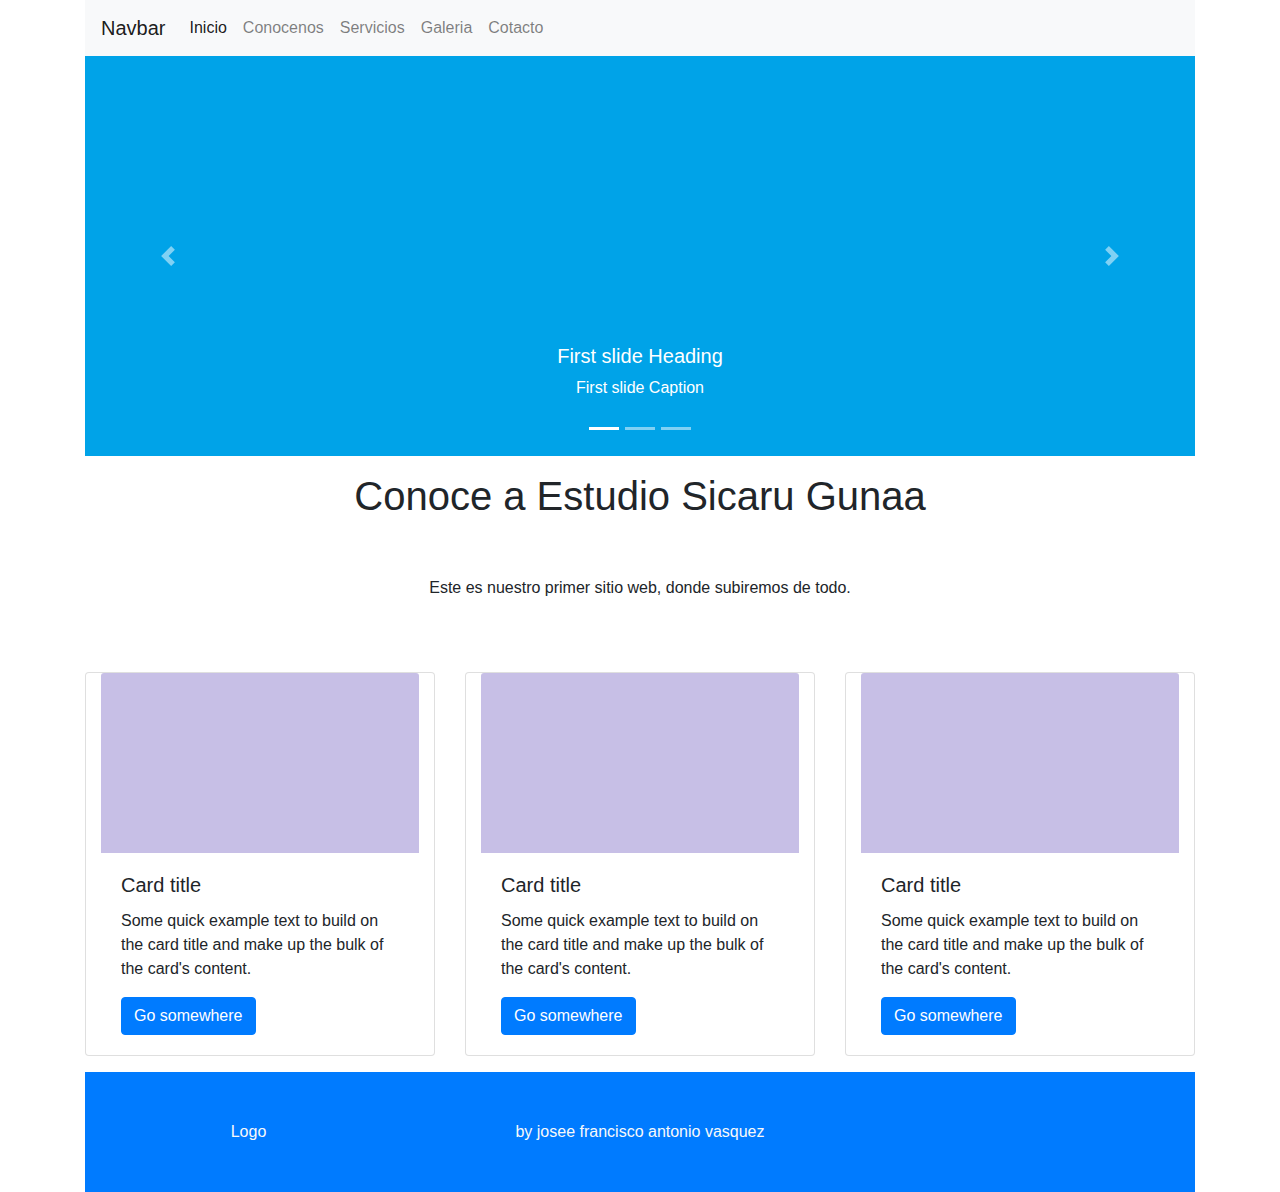
<file: conocenos.html>
<!DOCTYPE html>
<html lang="es">
<head>
<meta charset="utf-8">
<meta http-equiv="X-UA-Compatible" content="IE=edge">
<meta name="viewport" content="width=device-width, initial-scale=1">

<title>SICARU</title>

<!-- Bootstrap -->
<link href="css/bootstrap-4.4.1.css" rel="stylesheet">
<link href="css/estilos.css" rel="stylesheet" type="text/css">

</head>
<body>
<!-- body code goes here --> 
<!--=============================================--> 
<!--==============PRINCIPAL===============================--> 
<!--=============================================-->
<div class="container-fluid">
  <div class="container"> 
    
    <!--=============================================--> 
    <!--==============MENU===============================--> 
    <!--=============================================-->
    <nav class="navbar navbar-expand-lg navbar-light bg-light"> <a class="navbar-brand" href="#">Navbar</a>
      <button class="navbar-toggler" type="button" data-toggle="collapse" data-target="#navbarSupportedContent1" aria-controls="navbarSupportedContent1" aria-expanded="false" aria-label="Toggle navigation"> <span class="navbar-toggler-icon"></span> </button>
      <div class="collapse navbar-collapse" id="navbarSupportedContent1">
        <ul class="navbar-nav mr-auto">
          <li class="nav-item active"> <a class="nav-link" href="index.html">Inicio<span class="sr-only">(current)</span></a> </li>
          <li class="nav-item"> <a class="nav-link" href="conocenos.html">Conocenos</a> </li>
          <li class="nav-item"> <a class="nav-link" href="servicios.html">Servicios</a> </li>
          <li class="nav-item"> <a class="nav-link" href="galeria.html">Galeria</a> </li>
          <li class="nav-item"> <a class="nav-link" href="contacto.html">Cotacto</a> </li>
        </ul>
      </div>
    </nav>
    <!--=============================================--> 
    <!--==============ELEMENTO SLIDER===============================--> 
    <!--=============================================-->
    <div id="carouselExampleIndicators1" class="carousel slide" data-ride="carousel" style="background-color: grey">
      <ol class="carousel-indicators">
        <li data-target="#carouselExampleIndicators1" data-slide-to="0" class="active"></li>
        <li data-target="#carouselExampleIndicators1" data-slide-to="1"></li>
        <li data-target="#carouselExampleIndicators1" data-slide-to="2"></li>
      </ol>
      <div class="carousel-inner" role="listbox">
        <div class="carousel-item active"> <img class="d-block mx-auto" src="images/1.jpg" alt="First slide">
          <div class="carousel-caption">
            <h5>First slide Heading</h5>
            <p>First slide Caption</p>
          </div>
        </div>
        <div class="carousel-item"> <img class="d-block mx-auto" src="images/2.jpg" alt="Second slide">
          <div class="carousel-caption">
            <h5>Second slide Heading</h5>
            <p>Second slide Caption</p>
          </div>
        </div>
        <div class="carousel-item"> <img class="d-block mx-auto" src="images/3.jpg" alt="Third slide">
          <div class="carousel-caption">
            <h5>Third slide Heading</h5>
            <p>Third slide Caption</p>
          </div>
        </div>
      </div>
      <a class="carousel-control-prev" href="#carouselExampleIndicators1" role="button" data-slide="prev"> <span class="carousel-control-prev-icon" aria-hidden="true"></span> <span class="sr-only">Previous</span> </a> <a class="carousel-control-next" href="#carouselExampleIndicators1" role="button" data-slide="next"> <span class="carousel-control-next-icon" aria-hidden="true"></span> <span class="sr-only">Next</span> </a> </div>
    <h1 class="text-center mt-3"> Conoce a Estudio Sicaru Gunaa</h1>
    <p class="text-center p-5"> Este es nuestro primer sitio web, donde subiremos de todo.</p>
    <!----> 
    
    <!--=============================================--> 
    <!--==============ELEMENTO card===============================--> 
    <!--=============================================-->
    
    <div class="row mt-3 ">
      <div class=" col-lg-4 pt-2 ">
        <div class="card col-lg-12 col-md-12"> <img class="card-img-top" src="images/4.jpg" alt="Card image cap">
          <div class="card-body">
            <h5 class="card-title">Card title</h5>
            <p class="card-text">Some quick example text to build on the card title and make up the bulk of the card's content.</p>
            <a href="#" class="btn btn-primary">Go somewhere</a> </div>
        </div>
      </div>
      <div class="col-lg-4 pt-2">
        <div class="card col-lg-12 col-md-12"> <img class="card-img-top" src="images/4.jpg" alt="Card image cap">
          <div class="card-body">
            <h5 class="card-title">Card title</h5>
            <p class="card-text">Some quick example text to build on the card title and make up the bulk of the card's content.</p>
            <a href="#" class="btn btn-primary">Go somewhere</a> </div>
        </div>
      </div>
      <div class="col-lg-4 pt-2 ">
        <div class="card col-lg-12 col-md-12"> <img class="card-img-top" src="images/4.jpg" alt="Card image cap">
          <div class="card-body">
            <h5 class="card-title">Card title</h5>
            <p class="card-text">Some quick example text to build on the card title and make up the bulk of the card's content.</p>
            <a href="#" class="btn btn-primary">Go somewhere</a> </div>
        </div>
      </div>
    </div>
    
    <!--=============================================--> 
    <!--==============ELEMENTO acordeon===============================--> 
    <!--=============================================-->
   
	  
	  <!--=============================================--> 
<!--==============ELEMENTO footer===============================--> 
<!--=============================================--> 
    <footer class="bg-primary text-light text-center">
      <div class="row mt-3 p-5">
        <div class="col-lg-3">Logo</div>
        <div class="col-lg-6">by josee francisco antonio vasquez</div>
      </div>
    </footer>
    <!----> 
    
  </div>
</div>

<!--=============================================--> 
<!--==============ELEMENTO===============================--> 
<!--=============================================--> 

<!-- jQuery (necessary for Bootstrap's JavaScript plugins) --> 
<script src="js/jquery-3.4.1.min.js"></script> 

<!-- Include all compiled plugins (below), or include individual files as needed --> 
<script src="js/popper.min.js"></script> 
<script src="js/bootstrap-4.4.1.js"></script>
</body>
</html>
</file>
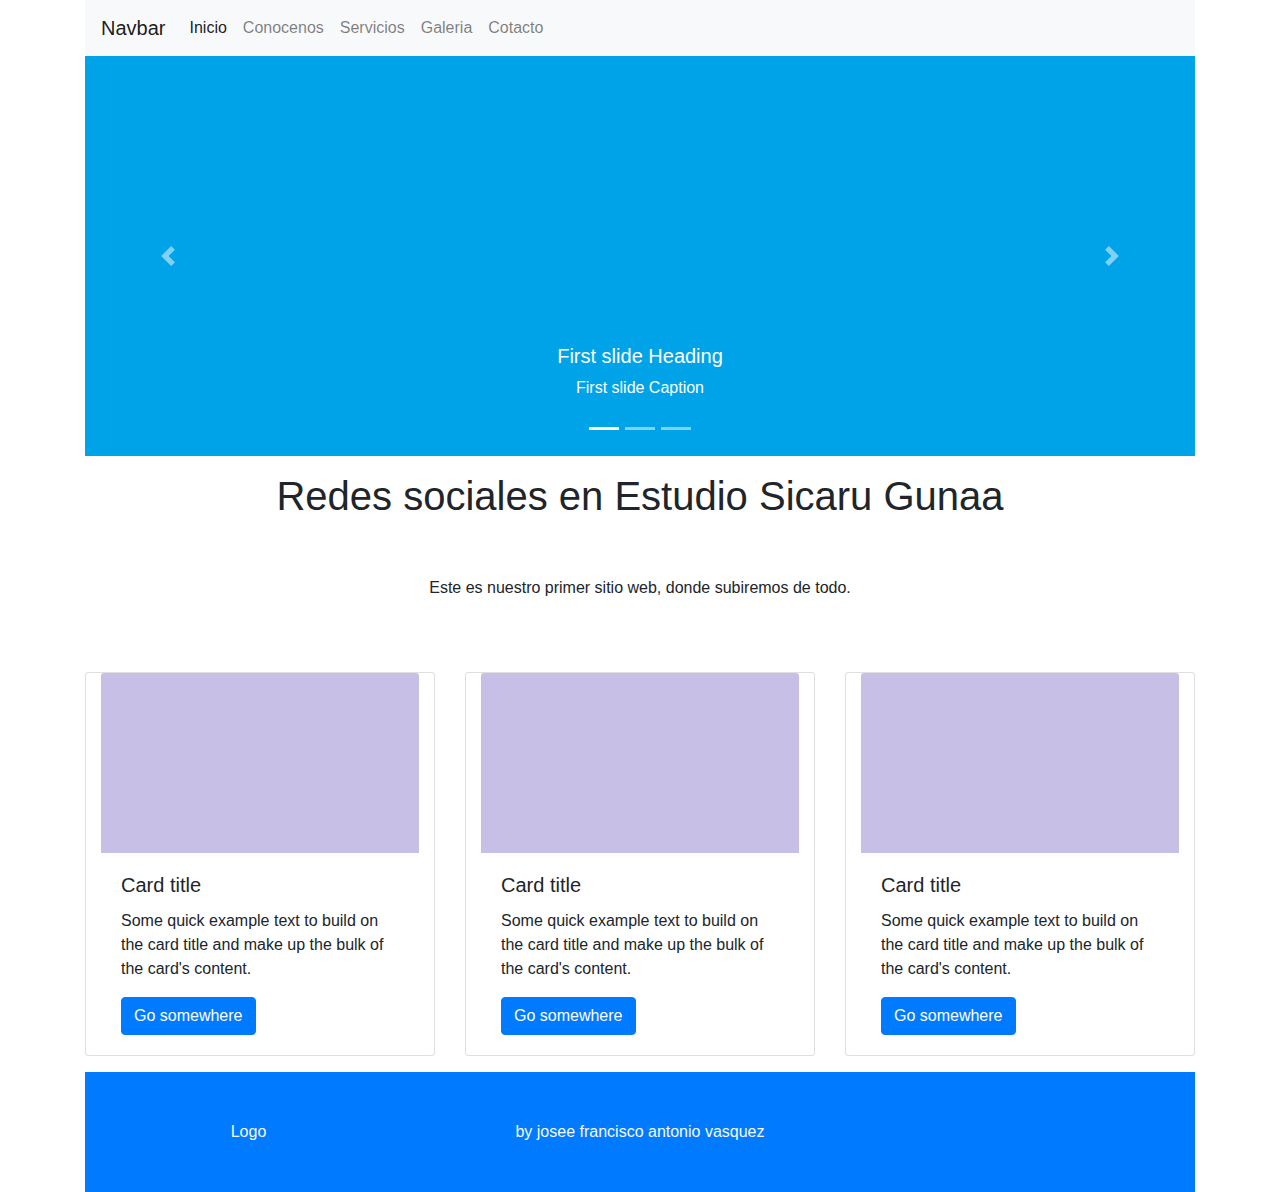
<file: contacto.html>
<!DOCTYPE html>
<html lang="es">
<head>
<meta charset="utf-8">
<meta http-equiv="X-UA-Compatible" content="IE=edge">
<meta name="viewport" content="width=device-width, initial-scale=1">

<title>SICARU</title>

<!-- Bootstrap -->
<link href="css/bootstrap-4.4.1.css" rel="stylesheet">
<link href="css/estilos.css" rel="stylesheet" type="text/css">

</head>
<body>
<!-- body code goes here --> 
<!--=============================================--> 
<!--==============PRINCIPAL===============================--> 
<!--=============================================-->
<div class="container-fluid">
  <div class="container"> 
    
    <!--=============================================--> 
    <!--==============MENU===============================--> 
    <!--=============================================-->
    <nav class="navbar navbar-expand-lg navbar-light bg-light"> <a class="navbar-brand" href="#">Navbar</a>
      <button class="navbar-toggler" type="button" data-toggle="collapse" data-target="#navbarSupportedContent1" aria-controls="navbarSupportedContent1" aria-expanded="false" aria-label="Toggle navigation"> <span class="navbar-toggler-icon"></span> </button>
      <div class="collapse navbar-collapse" id="navbarSupportedContent1">
        <ul class="navbar-nav mr-auto">
          <li class="nav-item active"> <a class="nav-link" href="index.html">Inicio<span class="sr-only">(current)</span></a> </li>
          <li class="nav-item"> <a class="nav-link" href="conocenos.html">Conocenos</a> </li>
          <li class="nav-item"> <a class="nav-link" href="servicios.html">Servicios</a> </li>
          <li class="nav-item"> <a class="nav-link" href="galeria.html">Galeria</a> </li>
          <li class="nav-item"> <a class="nav-link" href="contacto.html">Cotacto</a> </li>
        </ul>
      </div>
    </nav>
    <!--=============================================--> 
    <!--==============ELEMENTO SLIDER===============================--> 
    <!--=============================================-->
    <div id="carouselExampleIndicators1" class="carousel slide" data-ride="carousel" style="background-color: grey">
      <ol class="carousel-indicators">
        <li data-target="#carouselExampleIndicators1" data-slide-to="0" class="active"></li>
        <li data-target="#carouselExampleIndicators1" data-slide-to="1"></li>
        <li data-target="#carouselExampleIndicators1" data-slide-to="2"></li>
      </ol>
      <div class="carousel-inner" role="listbox">
        <div class="carousel-item active"> <img class="d-block mx-auto" src="images/1.jpg" alt="First slide">
          <div class="carousel-caption">
            <h5>First slide Heading</h5>
            <p>First slide Caption</p>
          </div>
        </div>
        <div class="carousel-item"> <img class="d-block mx-auto" src="images/2.jpg" alt="Second slide">
          <div class="carousel-caption">
            <h5>Second slide Heading</h5>
            <p>Second slide Caption</p>
          </div>
        </div>
        <div class="carousel-item"> <img class="d-block mx-auto" src="images/3.jpg" alt="Third slide">
          <div class="carousel-caption">
            <h5>Third slide Heading</h5>
            <p>Third slide Caption</p>
          </div>
        </div>
      </div>
      <a class="carousel-control-prev" href="#carouselExampleIndicators1" role="button" data-slide="prev"> <span class="carousel-control-prev-icon" aria-hidden="true"></span> <span class="sr-only">Previous</span> </a> <a class="carousel-control-next" href="#carouselExampleIndicators1" role="button" data-slide="next"> <span class="carousel-control-next-icon" aria-hidden="true"></span> <span class="sr-only">Next</span> </a> </div>
    <h1 class="text-center mt-3"> Redes sociales en Estudio Sicaru Gunaa</h1>
    <p class="text-center p-5"> Este es nuestro primer sitio web, donde subiremos de todo.</p>
    <!----> 
    
    <!--=============================================--> 
    <!--==============ELEMENTO card===============================--> 
    <!--=============================================-->
    
    <div class="row mt-3 ">
      <div class=" col-lg-4 pt-2 ">
        <div class="card col-lg-12 col-md-12"> <img class="card-img-top" src="images/4.jpg" alt="Card image cap">
          <div class="card-body">
            <h5 class="card-title">Card title</h5>
            <p class="card-text">Some quick example text to build on the card title and make up the bulk of the card's content.</p>
            <a href="#" class="btn btn-primary">Go somewhere</a> </div>
        </div>
      </div>
      <div class="col-lg-4 pt-2">
        <div class="card col-lg-12 col-md-12"> <img class="card-img-top" src="images/4.jpg" alt="Card image cap">
          <div class="card-body">
            <h5 class="card-title">Card title</h5>
            <p class="card-text">Some quick example text to build on the card title and make up the bulk of the card's content.</p>
            <a href="#" class="btn btn-primary">Go somewhere</a> </div>
        </div>
      </div>
      <div class="col-lg-4 pt-2 ">
        <div class="card col-lg-12 col-md-12"> <img class="card-img-top" src="images/4.jpg" alt="Card image cap">
          <div class="card-body">
            <h5 class="card-title">Card title</h5>
            <p class="card-text">Some quick example text to build on the card title and make up the bulk of the card's content.</p>
            <a href="#" class="btn btn-primary">Go somewhere</a> </div>
        </div>
      </div>
    </div>
    
    <!--=============================================--> 
    <!--==============ELEMENTO acordeon===============================--> 
    <!--=============================================-->
   
	  
	  <!--=============================================--> 
<!--==============ELEMENTO footer===============================--> 
<!--=============================================--> 
    <footer class="bg-primary text-light text-center">
      <div class="row mt-3 p-5">
        <div class="col-lg-3">Logo</div>
        <div class="col-lg-6">by josee francisco antonio vasquez</div>
      </div>
    </footer>
    <!----> 
    
  </div>
</div>

<!--=============================================--> 
<!--==============ELEMENTO===============================--> 
<!--=============================================--> 

<!-- jQuery (necessary for Bootstrap's JavaScript plugins) --> 
<script src="js/jquery-3.4.1.min.js"></script> 

<!-- Include all compiled plugins (below), or include individual files as needed --> 
<script src="js/popper.min.js"></script> 
<script src="js/bootstrap-4.4.1.js"></script>
</body>
</html>
</file>
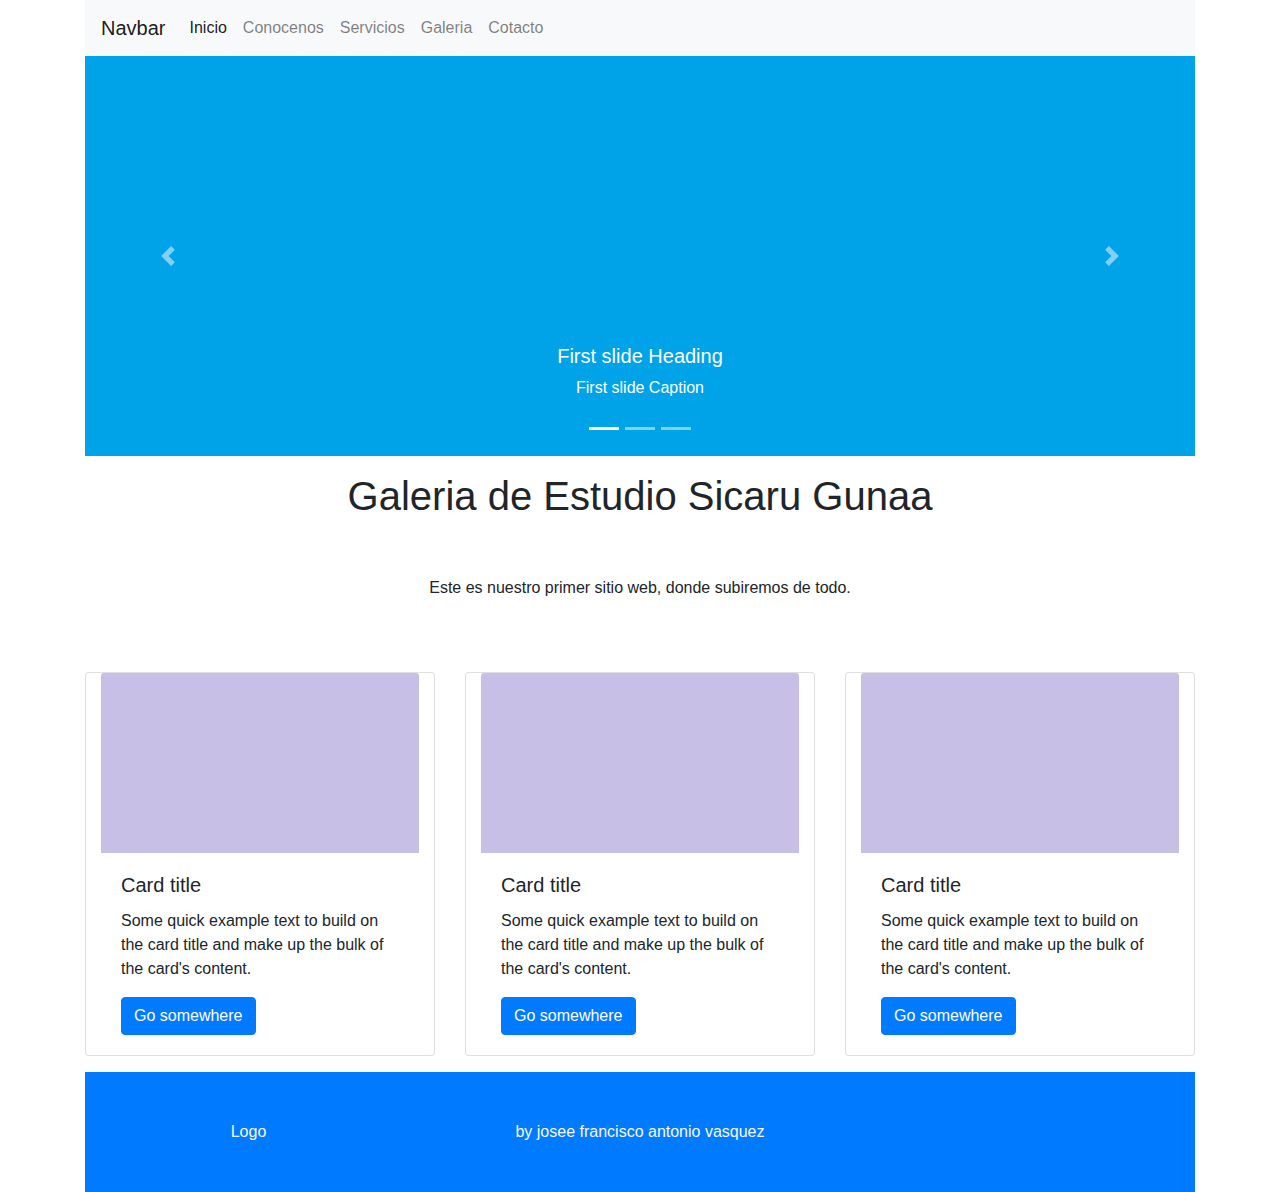
<file: galeria.html>
<!DOCTYPE html>
<html lang="es">
<head>
<meta charset="utf-8">
<meta http-equiv="X-UA-Compatible" content="IE=edge">
<meta name="viewport" content="width=device-width, initial-scale=1">

<title>SICARU</title>

<!-- Bootstrap -->
<link href="css/bootstrap-4.4.1.css" rel="stylesheet">
<link href="css/estilos.css" rel="stylesheet" type="text/css">

</head>
<body>
<!-- body code goes here --> 
<!--=============================================--> 
<!--==============PRINCIPAL===============================--> 
<!--=============================================-->
<div class="container-fluid">
  <div class="container"> 
    
    <!--=============================================--> 
    <!--==============MENU===============================--> 
    <!--=============================================-->
    <nav class="navbar navbar-expand-lg navbar-light bg-light"> <a class="navbar-brand" href="#">Navbar</a>
      <button class="navbar-toggler" type="button" data-toggle="collapse" data-target="#navbarSupportedContent1" aria-controls="navbarSupportedContent1" aria-expanded="false" aria-label="Toggle navigation"> <span class="navbar-toggler-icon"></span> </button>
      <div class="collapse navbar-collapse" id="navbarSupportedContent1">
        <ul class="navbar-nav mr-auto">
          <li class="nav-item active"> <a class="nav-link" href="index.html">Inicio<span class="sr-only">(current)</span></a> </li>
          <li class="nav-item"> <a class="nav-link" href="conocenos.html">Conocenos</a> </li>
          <li class="nav-item"> <a class="nav-link" href="servicios.html">Servicios</a> </li>
          <li class="nav-item"> <a class="nav-link" href="galeria.html">Galeria</a> </li>
          <li class="nav-item"> <a class="nav-link" href="contacto.html">Cotacto</a> </li>
        </ul>
      </div>
    </nav>
    <!--=============================================--> 
    <!--==============ELEMENTO SLIDER===============================--> 
    <!--=============================================-->
    <div id="carouselExampleIndicators1" class="carousel slide" data-ride="carousel" style="background-color: grey">
      <ol class="carousel-indicators">
        <li data-target="#carouselExampleIndicators1" data-slide-to="0" class="active"></li>
        <li data-target="#carouselExampleIndicators1" data-slide-to="1"></li>
        <li data-target="#carouselExampleIndicators1" data-slide-to="2"></li>
      </ol>
      <div class="carousel-inner" role="listbox">
        <div class="carousel-item active"> <img class="d-block mx-auto" src="images/1.jpg" alt="First slide">
          <div class="carousel-caption">
            <h5>First slide Heading</h5>
            <p>First slide Caption</p>
          </div>
        </div>
        <div class="carousel-item"> <img class="d-block mx-auto" src="images/2.jpg" alt="Second slide">
          <div class="carousel-caption">
            <h5>Second slide Heading</h5>
            <p>Second slide Caption</p>
          </div>
        </div>
        <div class="carousel-item"> <img class="d-block mx-auto" src="images/3.jpg" alt="Third slide">
          <div class="carousel-caption">
            <h5>Third slide Heading</h5>
            <p>Third slide Caption</p>
          </div>
        </div>
      </div>
      <a class="carousel-control-prev" href="#carouselExampleIndicators1" role="button" data-slide="prev"> <span class="carousel-control-prev-icon" aria-hidden="true"></span> <span class="sr-only">Previous</span> </a> <a class="carousel-control-next" href="#carouselExampleIndicators1" role="button" data-slide="next"> <span class="carousel-control-next-icon" aria-hidden="true"></span> <span class="sr-only">Next</span> </a> </div>
    <h1 class="text-center mt-3"> Galeria de Estudio Sicaru Gunaa</h1>
    <p class="text-center p-5"> Este es nuestro primer sitio web, donde subiremos de todo.</p>
    <!----> 
    
    <!--=============================================--> 
    <!--==============ELEMENTO card===============================--> 
    <!--=============================================-->
    
    <div class="row mt-3 ">
      <div class=" col-lg-4 pt-2 ">
        <div class="card col-lg-12 col-md-12"> <img class="card-img-top" src="images/4.jpg" alt="Card image cap">
          <div class="card-body">
            <h5 class="card-title">Card title</h5>
            <p class="card-text">Some quick example text to build on the card title and make up the bulk of the card's content.</p>
            <a href="#" class="btn btn-primary">Go somewhere</a> </div>
        </div>
      </div>
      <div class="col-lg-4 pt-2">
        <div class="card col-lg-12 col-md-12"> <img class="card-img-top" src="images/4.jpg" alt="Card image cap">
          <div class="card-body">
            <h5 class="card-title">Card title</h5>
            <p class="card-text">Some quick example text to build on the card title and make up the bulk of the card's content.</p>
            <a href="#" class="btn btn-primary">Go somewhere</a> </div>
        </div>
      </div>
      <div class="col-lg-4 pt-2 ">
        <div class="card col-lg-12 col-md-12"> <img class="card-img-top" src="images/4.jpg" alt="Card image cap">
          <div class="card-body">
            <h5 class="card-title">Card title</h5>
            <p class="card-text">Some quick example text to build on the card title and make up the bulk of the card's content.</p>
            <a href="#" class="btn btn-primary">Go somewhere</a> </div>
        </div>
      </div>
    </div>
    
    <!--=============================================--> 
    <!--==============ELEMENTO acordeon===============================--> 
    <!--=============================================-->
   
	  
	  <!--=============================================--> 
<!--==============ELEMENTO footer===============================--> 
<!--=============================================--> 
    <footer class="bg-primary text-light text-center">
      <div class="row mt-3 p-5">
        <div class="col-lg-3">Logo</div>
        <div class="col-lg-6">by josee francisco antonio vasquez</div>
      </div>
    </footer>
    <!----> 
    
  </div>
</div>

<!--=============================================--> 
<!--==============ELEMENTO===============================--> 
<!--=============================================--> 

<!-- jQuery (necessary for Bootstrap's JavaScript plugins) --> 
<script src="js/jquery-3.4.1.min.js"></script> 

<!-- Include all compiled plugins (below), or include individual files as needed --> 
<script src="js/popper.min.js"></script> 
<script src="js/bootstrap-4.4.1.js"></script>
</body>
</html>
</file>
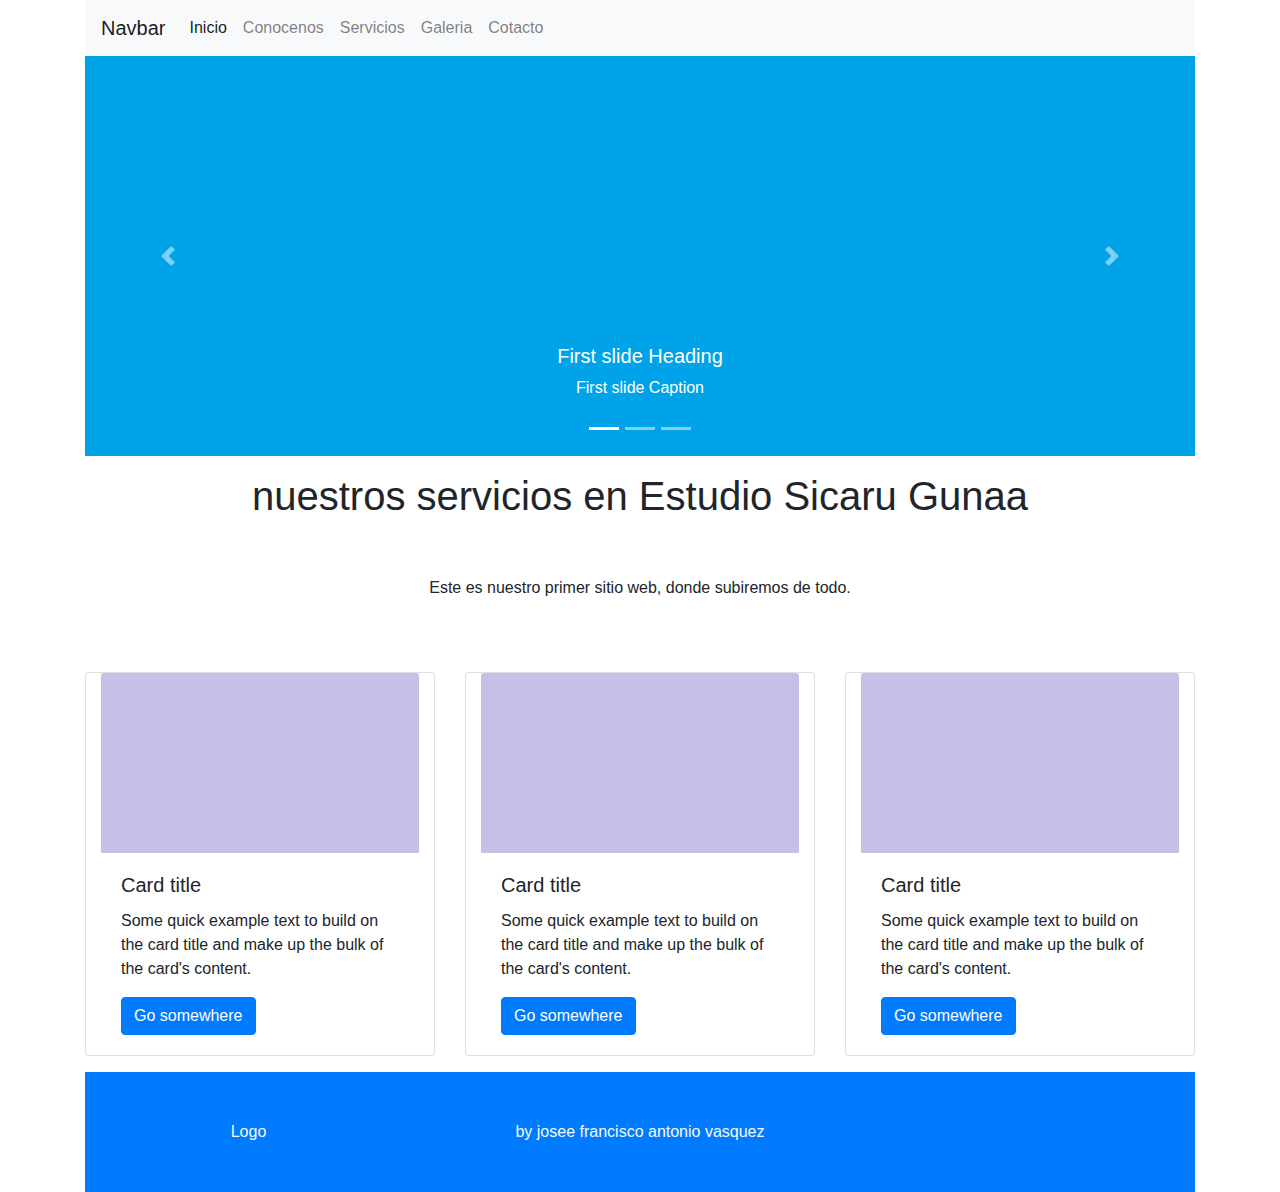
<file: servicios.html>
<!DOCTYPE html>
<html lang="es">
<head>
<meta charset="utf-8">
<meta http-equiv="X-UA-Compatible" content="IE=edge">
<meta name="viewport" content="width=device-width, initial-scale=1">

<title>SICARU</title>

<!-- Bootstrap -->
<link href="css/bootstrap-4.4.1.css" rel="stylesheet">
<link href="css/estilos.css" rel="stylesheet" type="text/css">

</head>
<body>
<!-- body code goes here --> 
<!--=============================================--> 
<!--==============PRINCIPAL===============================--> 
<!--=============================================-->
<div class="container-fluid">
  <div class="container"> 
    
    <!--=============================================--> 
    <!--==============MENU===============================--> 
    <!--=============================================-->
    <nav class="navbar navbar-expand-lg navbar-light bg-light"> <a class="navbar-brand" href="#">Navbar</a>
      <button class="navbar-toggler" type="button" data-toggle="collapse" data-target="#navbarSupportedContent1" aria-controls="navbarSupportedContent1" aria-expanded="false" aria-label="Toggle navigation"> <span class="navbar-toggler-icon"></span> </button>
      <div class="collapse navbar-collapse" id="navbarSupportedContent1">
        <ul class="navbar-nav mr-auto">
          <li class="nav-item active"> <a class="nav-link" href="index.html">Inicio<span class="sr-only">(current)</span></a> </li>
          <li class="nav-item"> <a class="nav-link" href="conocenos.html">Conocenos</a> </li>
          <li class="nav-item"> <a class="nav-link" href="servicios.html">Servicios</a> </li>
          <li class="nav-item"> <a class="nav-link" href="galeria.html">Galeria</a> </li>
          <li class="nav-item"> <a class="nav-link" href="contacto.html">Cotacto</a> </li>
        </ul>
      </div>
    </nav>
    <!--=============================================--> 
    <!--==============ELEMENTO SLIDER===============================--> 
    <!--=============================================-->
    <div id="carouselExampleIndicators1" class="carousel slide" data-ride="carousel" style="background-color: grey">
      <ol class="carousel-indicators">
        <li data-target="#carouselExampleIndicators1" data-slide-to="0" class="active"></li>
        <li data-target="#carouselExampleIndicators1" data-slide-to="1"></li>
        <li data-target="#carouselExampleIndicators1" data-slide-to="2"></li>
      </ol>
      <div class="carousel-inner" role="listbox">
        <div class="carousel-item active"> <img class="d-block mx-auto" src="images/1.jpg" alt="First slide">
          <div class="carousel-caption">
            <h5>First slide Heading</h5>
            <p>First slide Caption</p>
          </div>
        </div>
        <div class="carousel-item"> <img class="d-block mx-auto" src="images/2.jpg" alt="Second slide">
          <div class="carousel-caption">
            <h5>Second slide Heading</h5>
            <p>Second slide Caption</p>
          </div>
        </div>
        <div class="carousel-item"> <img class="d-block mx-auto" src="images/3.jpg" alt="Third slide">
          <div class="carousel-caption">
            <h5>Third slide Heading</h5>
            <p>Third slide Caption</p>
          </div>
        </div>
      </div>
      <a class="carousel-control-prev" href="#carouselExampleIndicators1" role="button" data-slide="prev"> <span class="carousel-control-prev-icon" aria-hidden="true"></span> <span class="sr-only">Previous</span> </a> <a class="carousel-control-next" href="#carouselExampleIndicators1" role="button" data-slide="next"> <span class="carousel-control-next-icon" aria-hidden="true"></span> <span class="sr-only">Next</span> </a> </div>
    <h1 class="text-center mt-3"> nuestros servicios en Estudio Sicaru Gunaa</h1>
    <p class="text-center p-5"> Este es nuestro primer sitio web, donde subiremos de todo.</p>
    <!----> 
    
    <!--=============================================--> 
    <!--==============ELEMENTO card===============================--> 
    <!--=============================================-->
    
    <div class="row mt-3 ">
      <div class=" col-lg-4 pt-2 ">
        <div class="card col-lg-12 col-md-12"> <img class="card-img-top" src="images/4.jpg" alt="Card image cap">
          <div class="card-body">
            <h5 class="card-title">Card title</h5>
            <p class="card-text">Some quick example text to build on the card title and make up the bulk of the card's content.</p>
            <a href="#" class="btn btn-primary">Go somewhere</a> </div>
        </div>
      </div>
      <div class="col-lg-4 pt-2">
        <div class="card col-lg-12 col-md-12"> <img class="card-img-top" src="images/4.jpg" alt="Card image cap">
          <div class="card-body">
            <h5 class="card-title">Card title</h5>
            <p class="card-text">Some quick example text to build on the card title and make up the bulk of the card's content.</p>
            <a href="#" class="btn btn-primary">Go somewhere</a> </div>
        </div>
      </div>
      <div class="col-lg-4 pt-2 ">
        <div class="card col-lg-12 col-md-12"> <img class="card-img-top" src="images/4.jpg" alt="Card image cap">
          <div class="card-body">
            <h5 class="card-title">Card title</h5>
            <p class="card-text">Some quick example text to build on the card title and make up the bulk of the card's content.</p>
            <a href="#" class="btn btn-primary">Go somewhere</a> </div>
        </div>
      </div>
    </div>
    
    <!--=============================================--> 
    <!--==============ELEMENTO acordeon===============================--> 
    <!--=============================================-->
   
	  
	  <!--=============================================--> 
<!--==============ELEMENTO footer===============================--> 
<!--=============================================--> 
    <footer class="bg-primary text-light text-center">
      <div class="row mt-3 p-5">
        <div class="col-lg-3">Logo</div>
        <div class="col-lg-6">by josee francisco antonio vasquez</div>
      </div>
    </footer>
    <!----> 
    
  </div>
</div>

<!--=============================================--> 
<!--==============ELEMENTO===============================--> 
<!--=============================================--> 

<!-- jQuery (necessary for Bootstrap's JavaScript plugins) --> 
<script src="js/jquery-3.4.1.min.js"></script> 

<!-- Include all compiled plugins (below), or include individual files as needed --> 
<script src="js/popper.min.js"></script> 
<script src="js/bootstrap-4.4.1.js"></script>
</body>
</html>
</file>
<file: css/estilos.css>
h2{
    font-family:'Lucida Sans', 'Lucida Sans Regular', 'Lucida Grande', 'Lucida Sans Unicode', Geneva, Verdana, sans-serif;
    text-transform: uppercase;
    text-align: center;
}




.contenedor{
   
    background-color: rgba(38, 166, 246, 0.688);
}

 i{
    font-size:30px;
    color: rgb(0, 68, 255);
    
}
</file>
